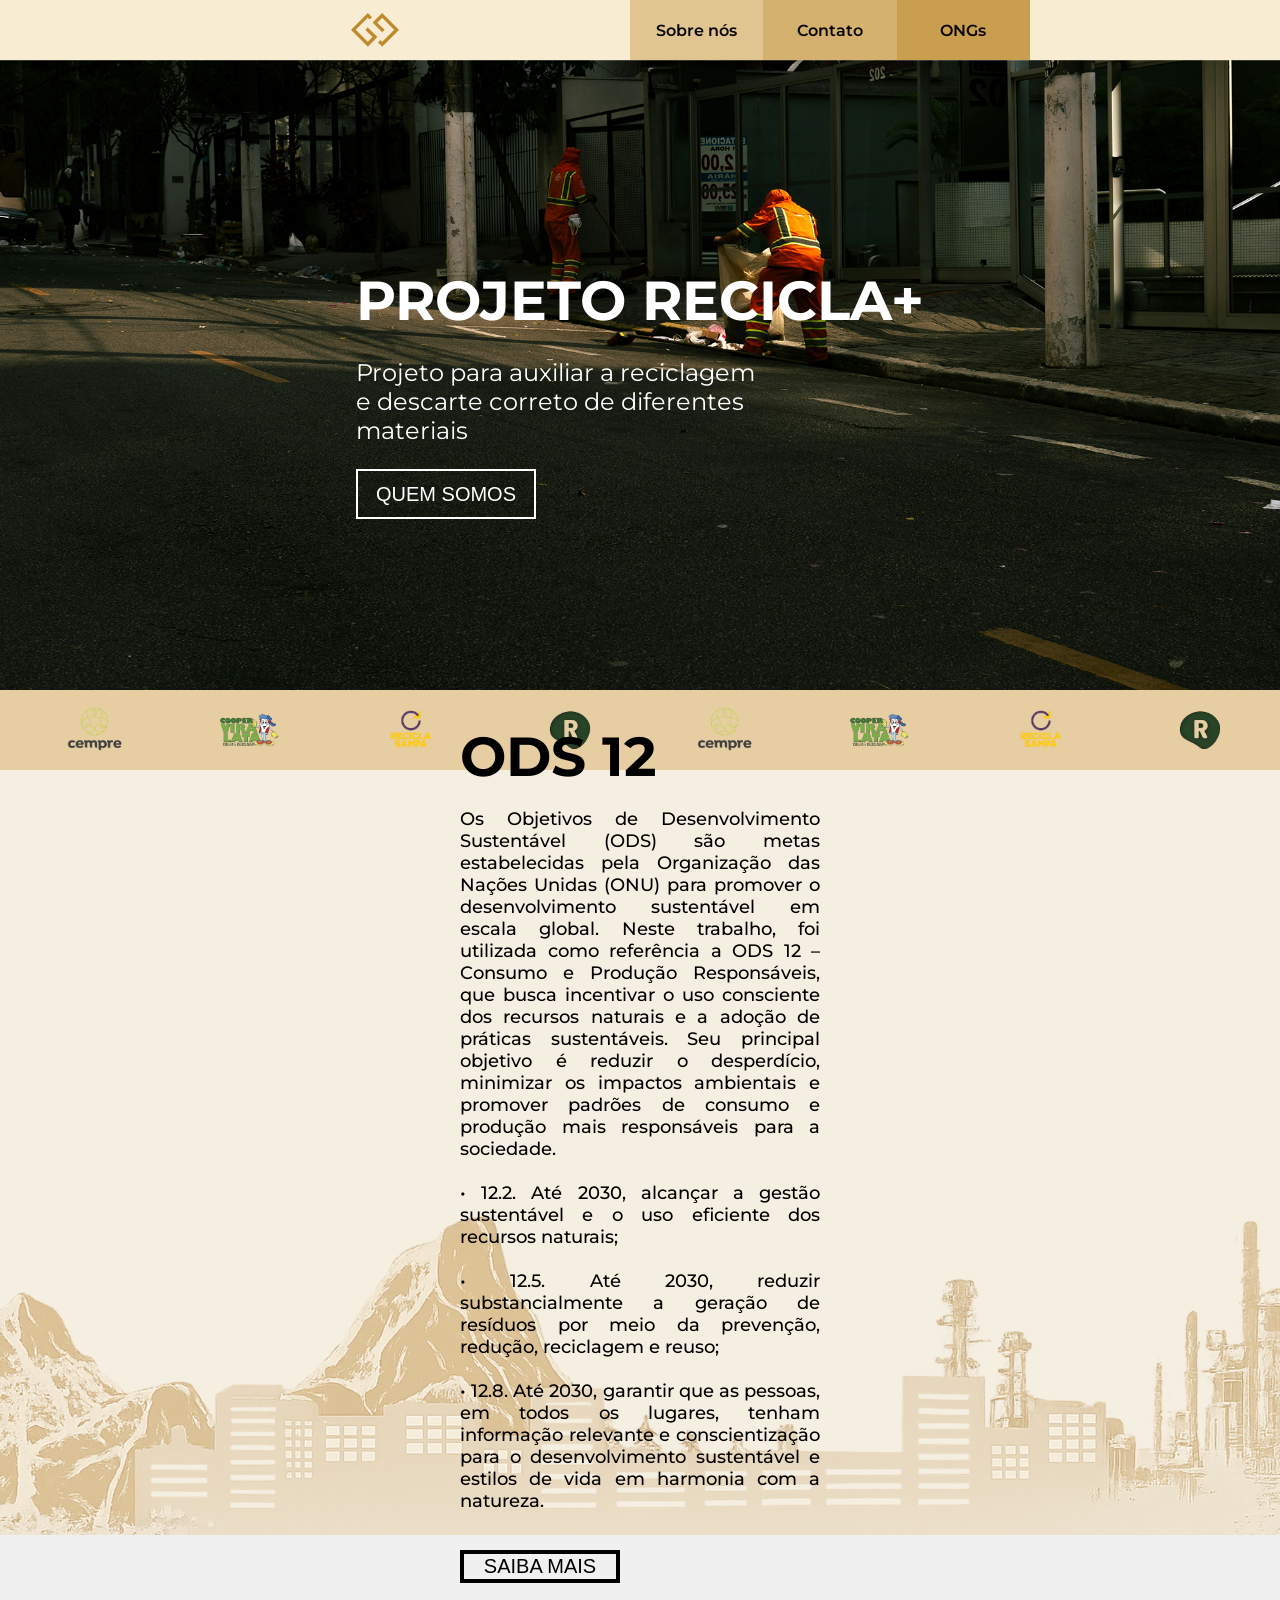
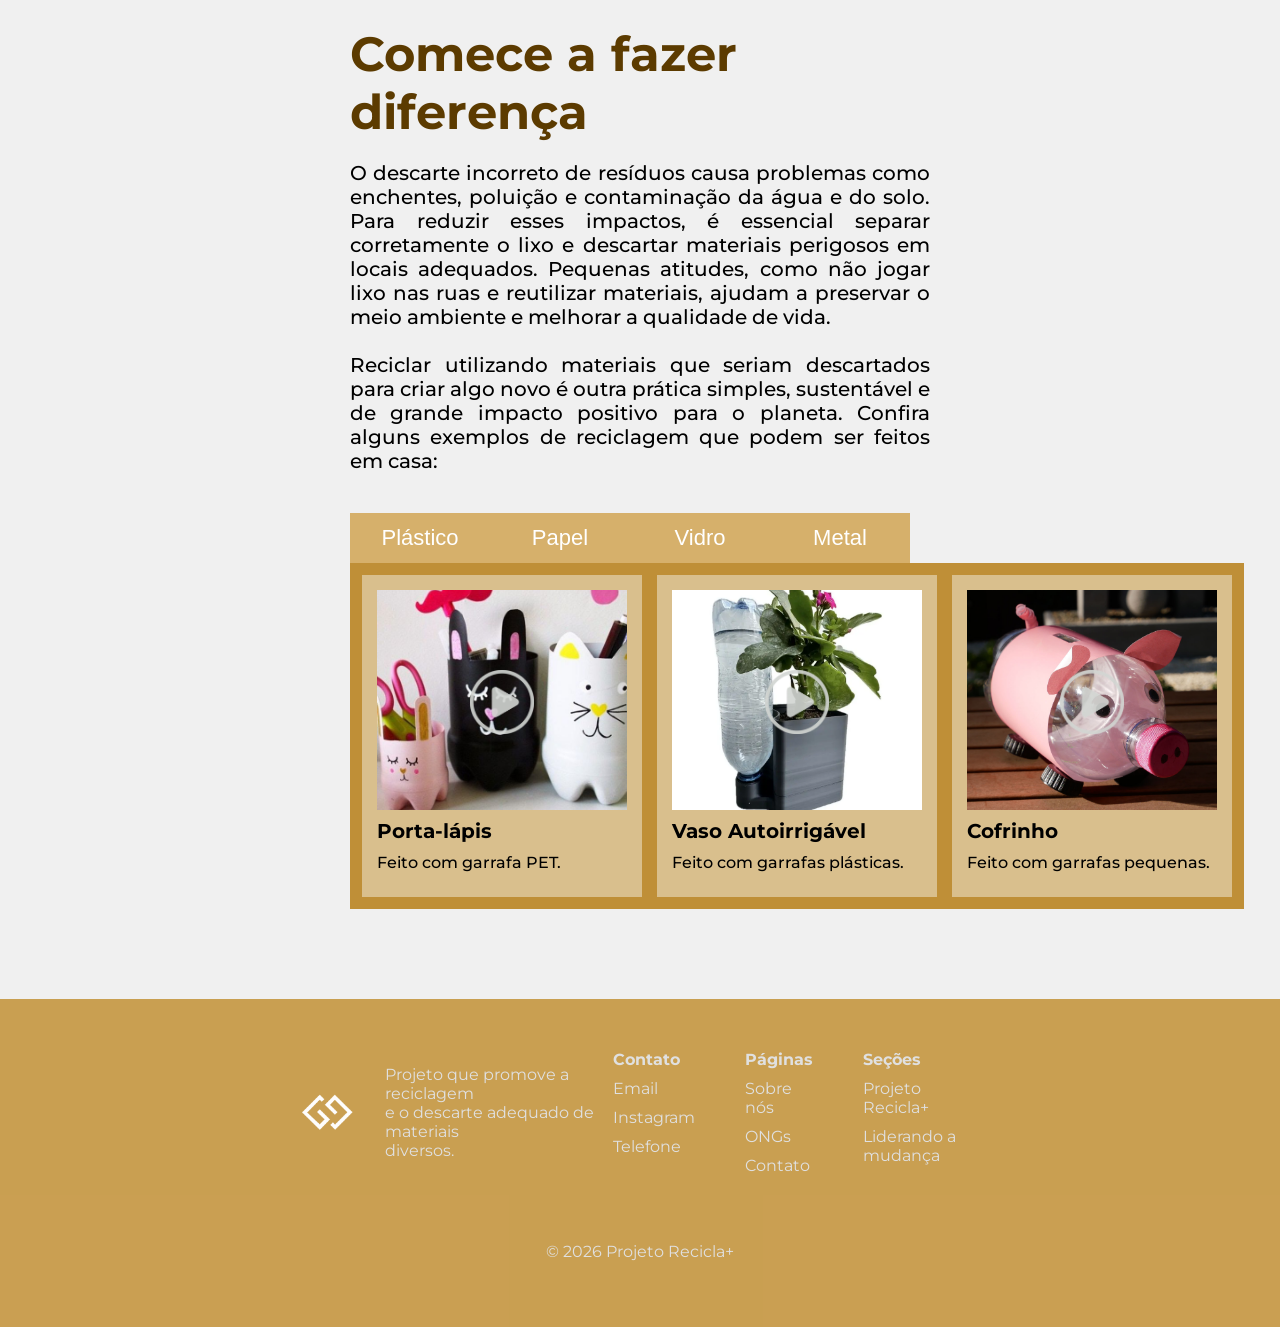
<file: index.html>
<!DOCTYPE html>
<html lang="en">
<head>
    <meta charset="UTF-8">
    <meta name="viewport" content="width=device-width, initial-scale=1.0">
    <link rel="stylesheet" href="./css/index.css">
    <script src="./scripts/index.js" defer></script>
    <title>Recicla+</title>
</head>
<body>
    <header class="navbar">
        <div class="navbar-logo">
            <img src="assets/icon/GG - logo.png" alt="Logo do Recicla+">
        </div>
        <div class="navbar-links">
            <a href="./pages/about.html" class="first">Sobre nós</a>
            <a href="./pages/contact.html" class="second">Contato</a>
            <a href="./pages/ongs.html" class="third">ONGs</a>
        </div>
    </header>

    <div class="fundo_inicial" id="projeto-recicla+">
        <div class="texto_inicial">
            <h1>PROJETO RECICLA+</h1>
            <p>
                Projeto para auxiliar a reciclagem<br>e descarte correto de diferentes<br> materiais</p>
            <button class="btn_inicial"><a href="sobrenos.html">QUEM SOMOS</a></button>
        </div>
    </div>

    <section class="logo_carrosel">
        <a href="https://cempre.org.br/" target="_blank"><img src="assets/img/carrosel_logo_Cempre.png" alt="logo da empresa Cempre"></a>
        <a href="https://www.viralata.org.br/" target="_blank"><img src="assets/img/carrosel_logo_CooperViraLata.png" alt="logo da empresa Cooperativa Vira Lata"></a>
        <a href="https://www.reciclasampa.com.br/" target="_blank"><img src="assets/img/carrosel_logo_ReciclaSampa.png" alt="logo da empresa Recicla Sampa"></a>
        <a href="https://recicleiros.org.br/" target="_blank"><img src="assets/img/carrosel_logo_Recicleiros.png" alt="logo da empresa Recicleiros"></a>
        <a href="https://cempre.org.br/" target="_blank"><img src="assets/img/carrosel_logo_Cempre.png" alt="logo da empresa Cempre"></a>
        <a href="https://www.viralata.org.br/" target="_blank"><img src="assets/img/carrosel_logo_CooperViraLata.png" alt="logo da empresa Cooperativa Vira Lata"></a>
        <a href="https://www.reciclasampa.com.br/" target="_blank"><img src="assets/img/carrosel_logo_ReciclaSampa.png" alt="logo da empresa Recicla Sampa"></a>
        <a href="https://recicleiros.org.br/" target="_blank"><img src="assets/img/carrosel_logo_Recicleiros.png" alt="logo da empresa Recicleiros"></a>
    </section>

    <section class="sobreODS">

        <div class="texto_sobreODS">
            <h2>ODS 12</h2>
            <p>
                Os Objetivos de Desenvolvimento Sustentável (ODS) são metas estabelecidas pela Organização das Nações Unidas (ONU) para promover o desenvolvimento sustentável em escala global. Neste trabalho, foi utilizada como referência a ODS 12 – Consumo e Produção Responsáveis, que busca incentivar o uso consciente dos recursos naturais e a adoção de práticas sustentáveis. Seu principal objetivo é reduzir o desperdício, minimizar os impactos ambientais e promover padrões de consumo e produção mais responsáveis para a sociedade.
            <br><br>
            • 12.2. Até 2030, alcançar a gestão sustentável e o uso eficiente dos recursos naturais;
            <br><br>
            • 12.5. Até 2030, reduzir substancialmente a geração de resíduos por meio da prevenção, redução, reciclagem e reuso;
            <br><br>
            • 12.8. Até 2030, garantir que as pessoas, em todos os lugares, tenham informação relevante e conscientização para o desenvolvimento sustentável e estilos de vida em harmonia com a natureza.</p>
            
            <button class="btn_sobreODS"><a href="pages/about.html">SAIBA MAIS</a></button>
        </div>
    </section>

    <section class="ideias-reciclagem">

        <h2>Comece a fazer diferença</h2>

        <p>
            O descarte incorreto de resíduos causa problemas como enchentes, poluição e contaminação da água e do solo. Para reduzir esses impactos, é essencial separar corretamente o lixo e descartar materiais perigosos em locais adequados. Pequenas atitudes, como não jogar lixo nas ruas e reutilizar materiais, ajudam a preservar o meio ambiente e melhorar a qualidade de vida.
            <br><br>
            Reciclar utilizando materiais que seriam descartados para criar algo novo é outra prática simples, sustentável e de grande impacto positivo para o planeta. Confira alguns exemplos de reciclagem que podem ser feitos em casa:
        </p>

        <div class="reciclar">
            <div class="categorias">
                <button id="plastico" onclick="mostrarCategoria('plastico')">Plástico</button>
                <button id="papel" onclick="mostrarCategoria('papel')">Papel</button>
                <button id="vidro" onclick="mostrarCategoria('vidro')">Vidro</button>
                <button id="metal" onclick="mostrarCategoria('metal')">Metal</button>
            </div>

            <div class="cards-reciclagem">
                <div class="card">
                    <div class="card-imagem">
                        <img id="img1" src="">
                        <a id="link1" href="#" target="_blank" class="btn-play">
                            <img src="assets/img/play_icon.webp" alt="Play">
                        </a>
                    </div>
                    <h3 id="titulo1"></h3>
                    <p id="texto1"></p>
                </div>

                <div class="card">
                    <div class="card-imagem">
                        <img id="img2" src="">
                        <a id="link2" href="#" target="_blank" class="btn-play">
                            <img src="assets/img/play_icon.webp" alt="Play">
                        </a>
                    </div>
                    <h3 id="titulo2"></h3>
                    <p id="texto2"></p>
                </div>

                <div class="card">
                    <div class="card-imagem">
                        <img id="img3" src="">
                        <a id="link3" href="#" target="_blank" class="btn-play">
                            <img src="assets/img/play_icon.webp" alt="Play">
                        </a>
                    </div>
                    <h3 id="titulo3"></h3>
                    <p id="texto3"></p>
                </div>
            </div>
        </div>

    </section>

    <footer>
        <div class="footer-content">
            <div class="resume">
            <img src="assets/img/logo_branca.png" alt="Logo do Recicla+">
            <p>
                Projeto que promove a reciclagem </br>
                e o descarte adequado de materiais </br>
                diversos.
            </p>
        </div>

            <div class="links">
                <div class="link">
                    <h4>Contato</h4>
                    <a href="mailto:contato@marcosvinicusmeloj@gmail.com">Email</a>
                    <a href="https://instagram.com" target="_blank">Instagram</a>
                    <a href="tel:+5511978240470">Telefone</a>
                </div>
                <div class="link">
                    <h4>Páginas</h4>
                    <a href="./pages/about.html">Sobre nós</a>
                    <a href="./pages/ongs.html">ONGs</a>
                    <a href="./pages/contact.html">Contato</a>
                </div>
                <div class="link">
                    <h4>Seções</h4>
                    <a href="#projeto-recicla+">Projeto Recicla+</a>
                    <a href="#collaborators">Liderando a mudança</a>
                </div>
            </div>
        </div>
        <div class="copyright">
            <p>&copy; 2026 Projeto Recicla+</p>
        </div>
    </footer>
</body>
</html>
</file>
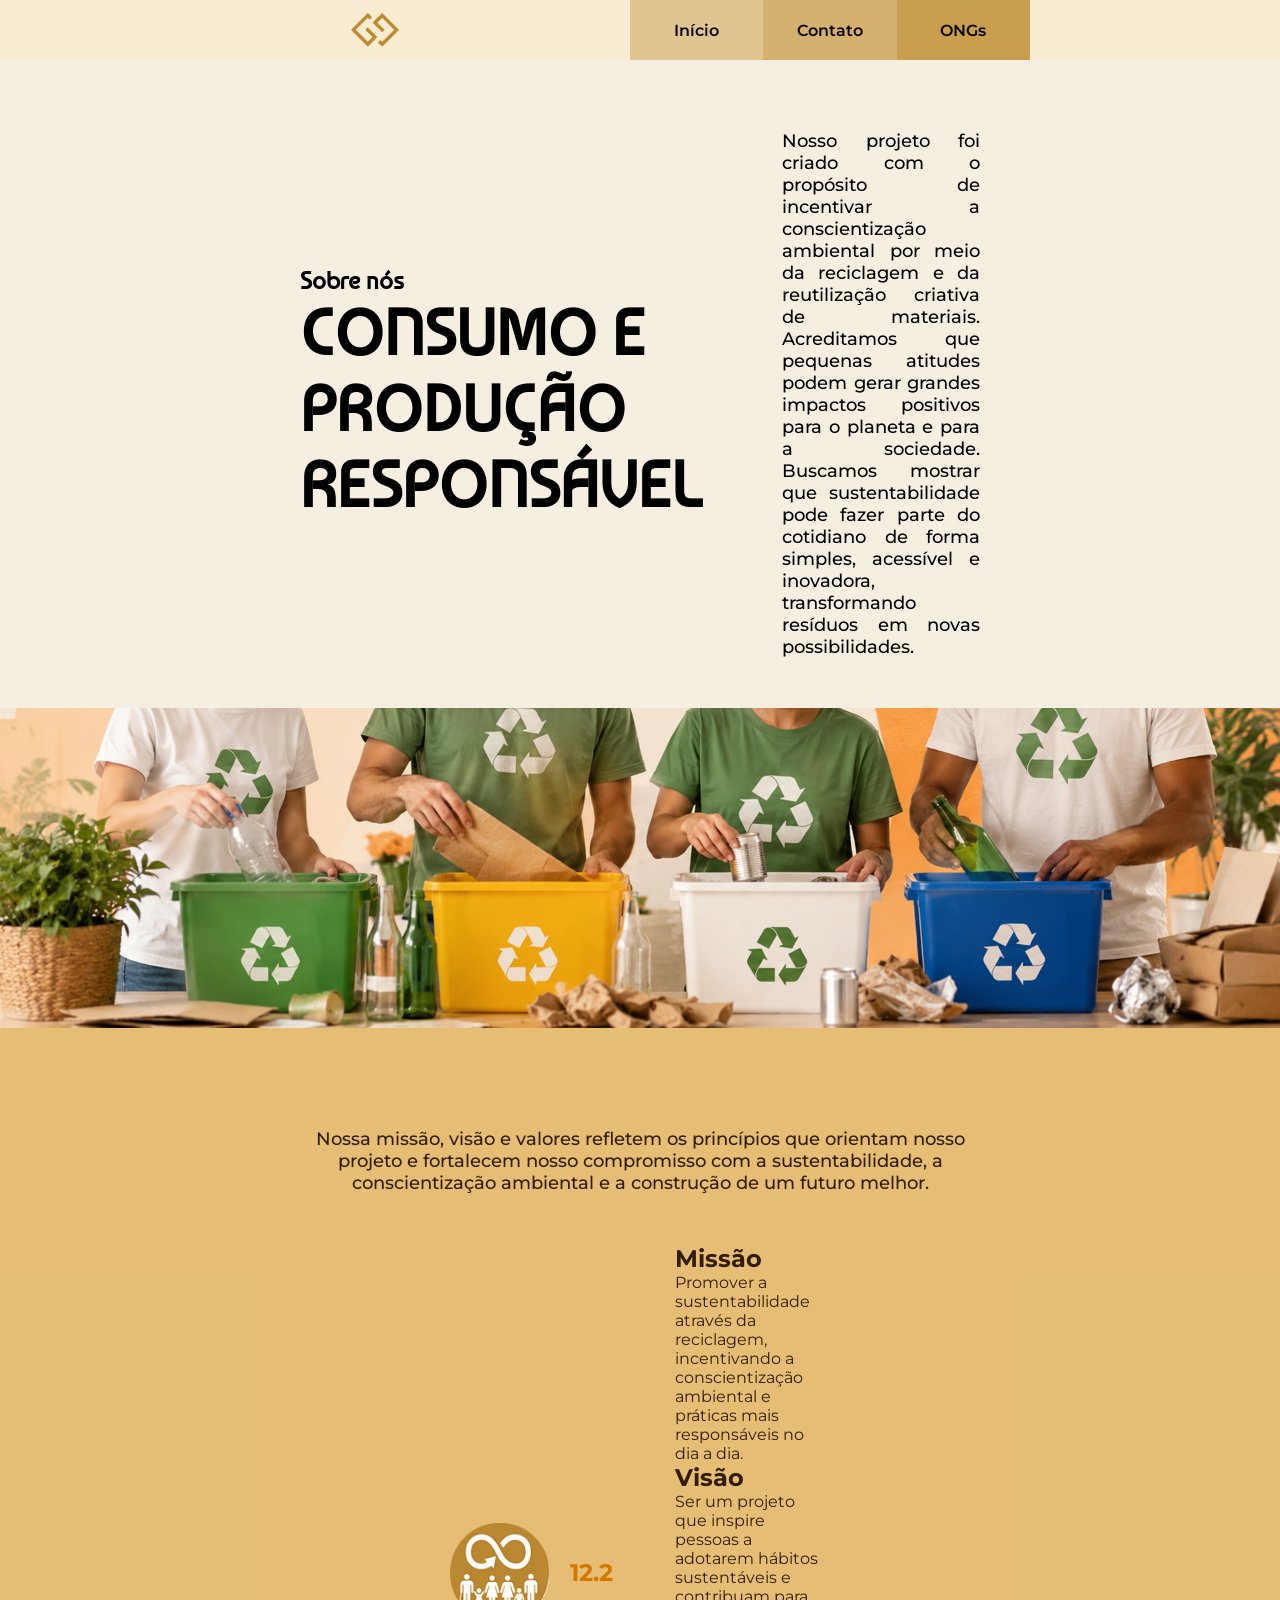
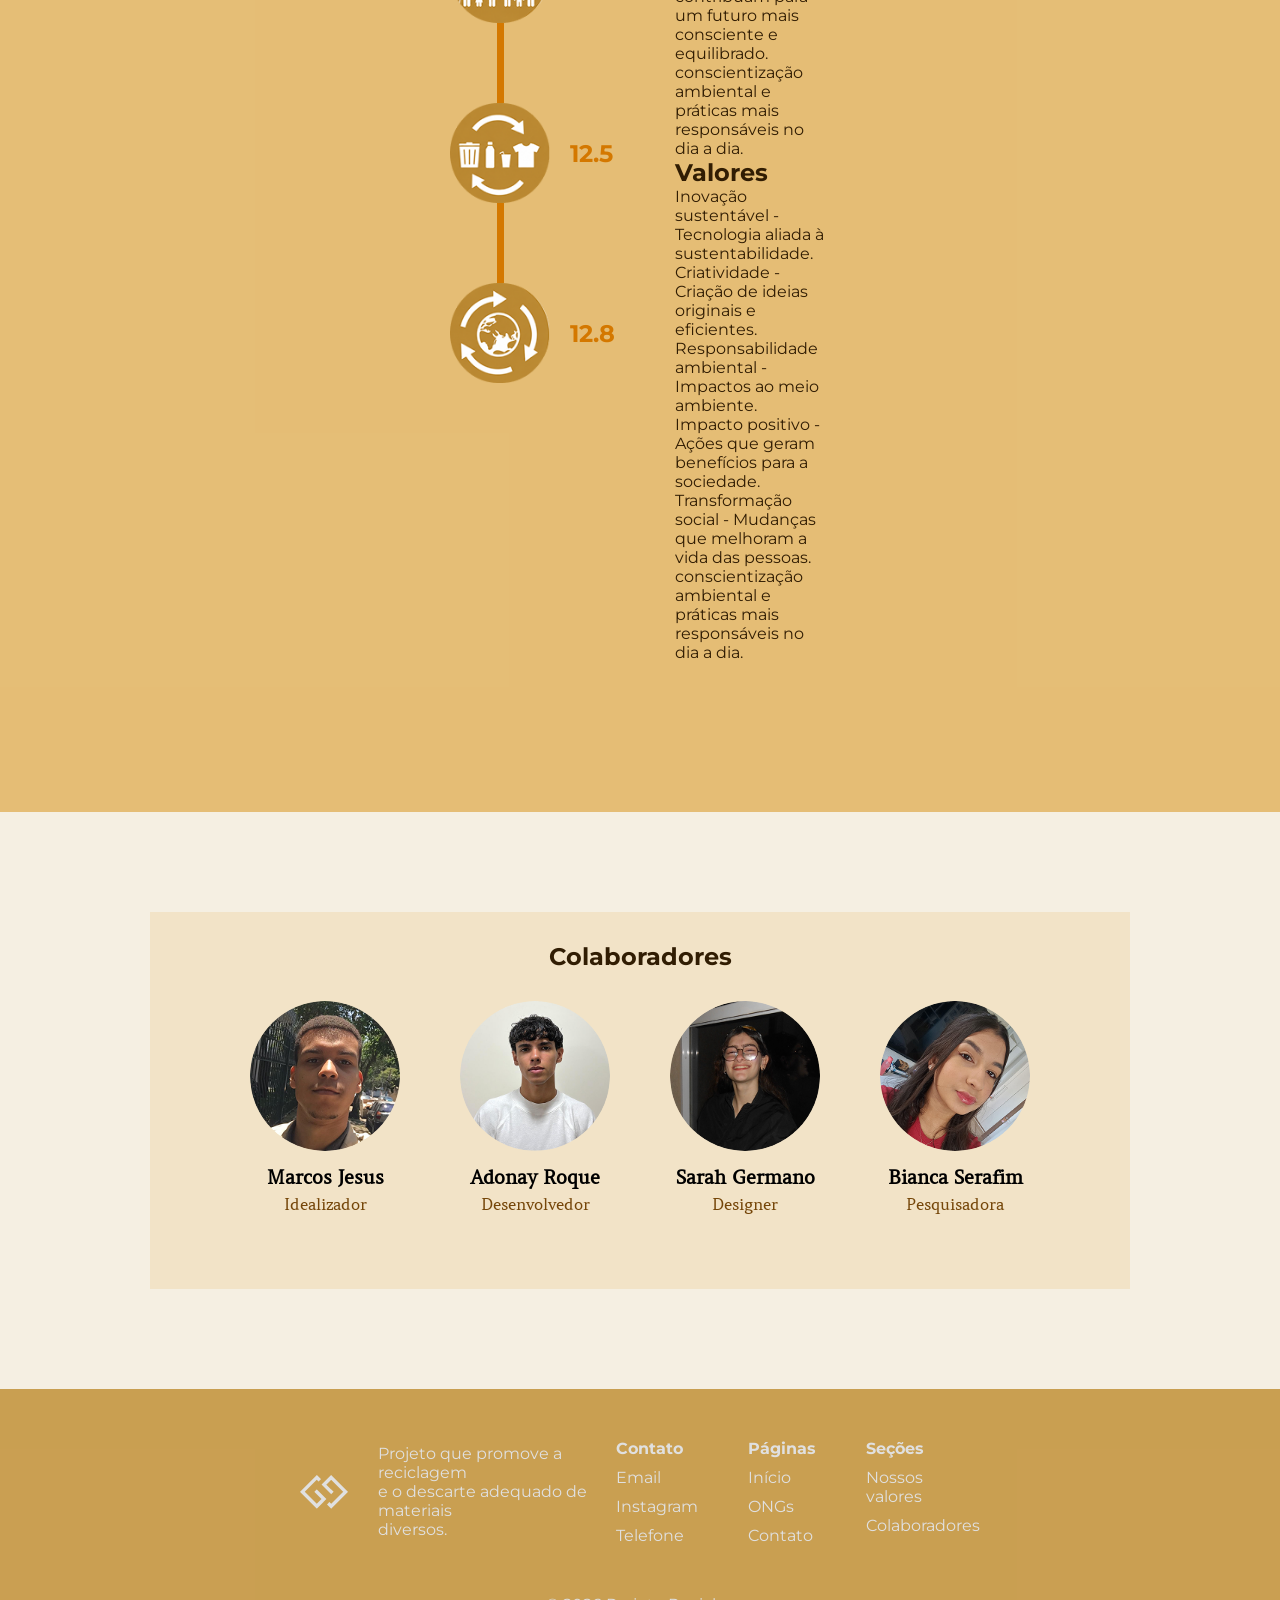
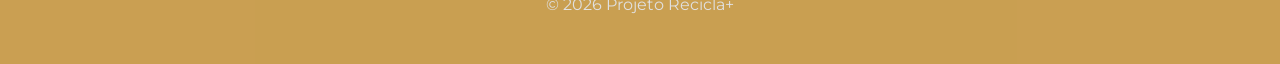
<file: pages/about.html>
<!DOCTYPE html>
<html lang="en">
<head>
    <meta charset="UTF-8">
    <meta name="viewport" content="width=device-width, initial-scale=1.0">
    <link rel="stylesheet" href="../css/about.css">
    <title>Sobre nós</title>
</head>
<body>
    <header class="navbar">
        <div class="navbar-logo">
            <img src="../assets/icon/GG - logo.png" alt="">
        </div>
        <div class="navbar-links">
            <a href="../index.html" class="first">Início</a>
            <a href="../pages/contact.html" class="second">Contato</a>
            <a href="../pages/ongs.html" class="third">ONGs</a>
        </div>
    </header>

    <section class="main">
        <div class="text-content">
            <div class="title">
                <h2>Sobre nós</h2>
                <h1>CONSUMO E PRODUÇÃO RESPONSÁVEL</h1>
            </div>
            <div class="description">
                Nosso projeto foi criado com o propósito de incentivar a conscientização 
                ambiental por meio da reciclagem e da reutilização criativa de materiais. 
                Acreditamos que pequenas atitudes podem gerar grandes impactos positivos 
                para o planeta e para a sociedade. Buscamos mostrar que sustentabilidade 
                pode fazer parte do cotidiano de forma simples, acessível e inovadora, 
                transformando resíduos em novas possibilidades.
            </div>
        </div>
        <div class="imgage-content">
            <img src="../assets/img/about-main.png" alt="">
        </div>
    </section>

    <section class="our-values" id="values">
        <p class="intro">
            Nossa missão, visão e valores refletem os princípios que orientam nosso 
            projeto e fortalecem nosso compromisso com a sustentabilidade, a conscientização 
            ambiental e a construção de um futuro melhor.
        </p>
        <div class="goals-main">
            <div class="goals">
                <div class="goal-icon"> 
                    <img src="../assets/img/meta12.2.png" alt="">
                    
                    <div class="line"></div>
                    
                    <img src="../assets/img/meta12.5.png" alt="">
                    
                    <div class="line"></div>
                    
                    <img src="../assets/img/meta12.8.png" alt="">
                </div>
                <div class="goal-number">
                    <h2>12.2</h2>
                    <h2>12.5</h2>
                    <h2>12.8</h2>
                </div>
            </div>
            <div class="company-values">
                <div class="value">
                    <h2>Missão</h2>
                    <p>
                        Promover a sustentabilidade através da reciclagem, incentivando a 
                        conscientização ambiental e práticas mais responsáveis no dia a dia.
                    </p>
                </div>

                <div class="value">
                    <h2>Visão</h2>
                    <p>
                        Ser um projeto que inspire pessoas a adotarem hábitos sustentáveis 
                        e contribuam para um futuro mais consciente e equilibrado.                        conscientização ambiental e práticas mais responsáveis no dia a dia.
                    </p>
                </div>

                <div class="value">
                    <h2>Valores</h2>
                    <p>
                        Inovação sustentável - Tecnologia aliada à sustentabilidade.
                        <br>
                        Criatividade - Criação de ideias originais e eficientes.
                        <br>
                        Responsabilidade ambiental - Impactos ao meio ambiente.
                        <br>
                        Impacto positivo - Ações que geram benefícios para a sociedade.
                        <br>
                        Transformação social - Mudanças que melhoram a vida das pessoas.                        
                        <br>
                        conscientização ambiental e práticas mais responsáveis no dia a dia.
                    </p>
                </div>
            </div>
        </div>
    </section>

    <section class="collaborators" id="collaborators">
        <div class="collaborators-content">
            <div class="collaborators-title">
                <h1>Colaboradores</h1>
            </div>
            <div class="collaborators-list">
                <div class="collaborator">
                    <img src="../assets/img/membro1.png" alt="">
                    <h3>Marcos Jesus</h3>
                    <p>Idealizador</p>
                </div>
                <div class="collaborator">
                    <img src="../assets/img/membro2.png" alt="">
                    <h3>Adonay Roque</h3>
                    <p>Desenvolvedor</p>
                </div>
                <div class="collaborator">
                    <img src="../assets/img/membro3.png" alt="">
                    <h3>Sarah Germano</h3>
                    <p>Designer</p>
                </div>
                <div class="collaborator">
                    <img src="../assets/img/membro4.png" alt="">
                    <h3>Bianca Serafim</h3>
                    <p>Pesquisadora</p>
                </div>
            </div>
        </div>
    </section>

    <footer>
        <div class="footer-content">
            <div class="resume">
                <img src="../assets/icon/GG - logo (white).png" alt="">
                <p>
                    Projeto que promove a reciclagem </br>
                    e o descarte adequado de materiais </br>
                    diversos.
                </p>
            </div>

            <div class="links">
                <div class="link">
                    <h4>Contato</h4>
                    <a href="mailto:marcosvinicusmeloj@gmail.com">Email</a>
                    <a href="https://instagram.com" target="_blank">Instagram</a>
                    <a href="tel:+5511978240470">Telefone</a>
                </div>
                <div class="link">
                    <h4>Páginas</h4>
                    <a href="../index.html">Início</a>
                    <a href="ongs.html">ONGs</a>
                    <a href="contact.html">Contato</a>
                </div>
                <div class="link">
                    <h4>Seções</h4>
                    <a href="#values">Nossos valores</a>
                    <a href="#collaborators">Colaboradores</a>
                </div>
            </div>
        </div>
        <div class="copyright">
            <p>&copy; 2026 Projeto Recicla+</p>
        </div>
    </footer>
</body>
</html>
</file>
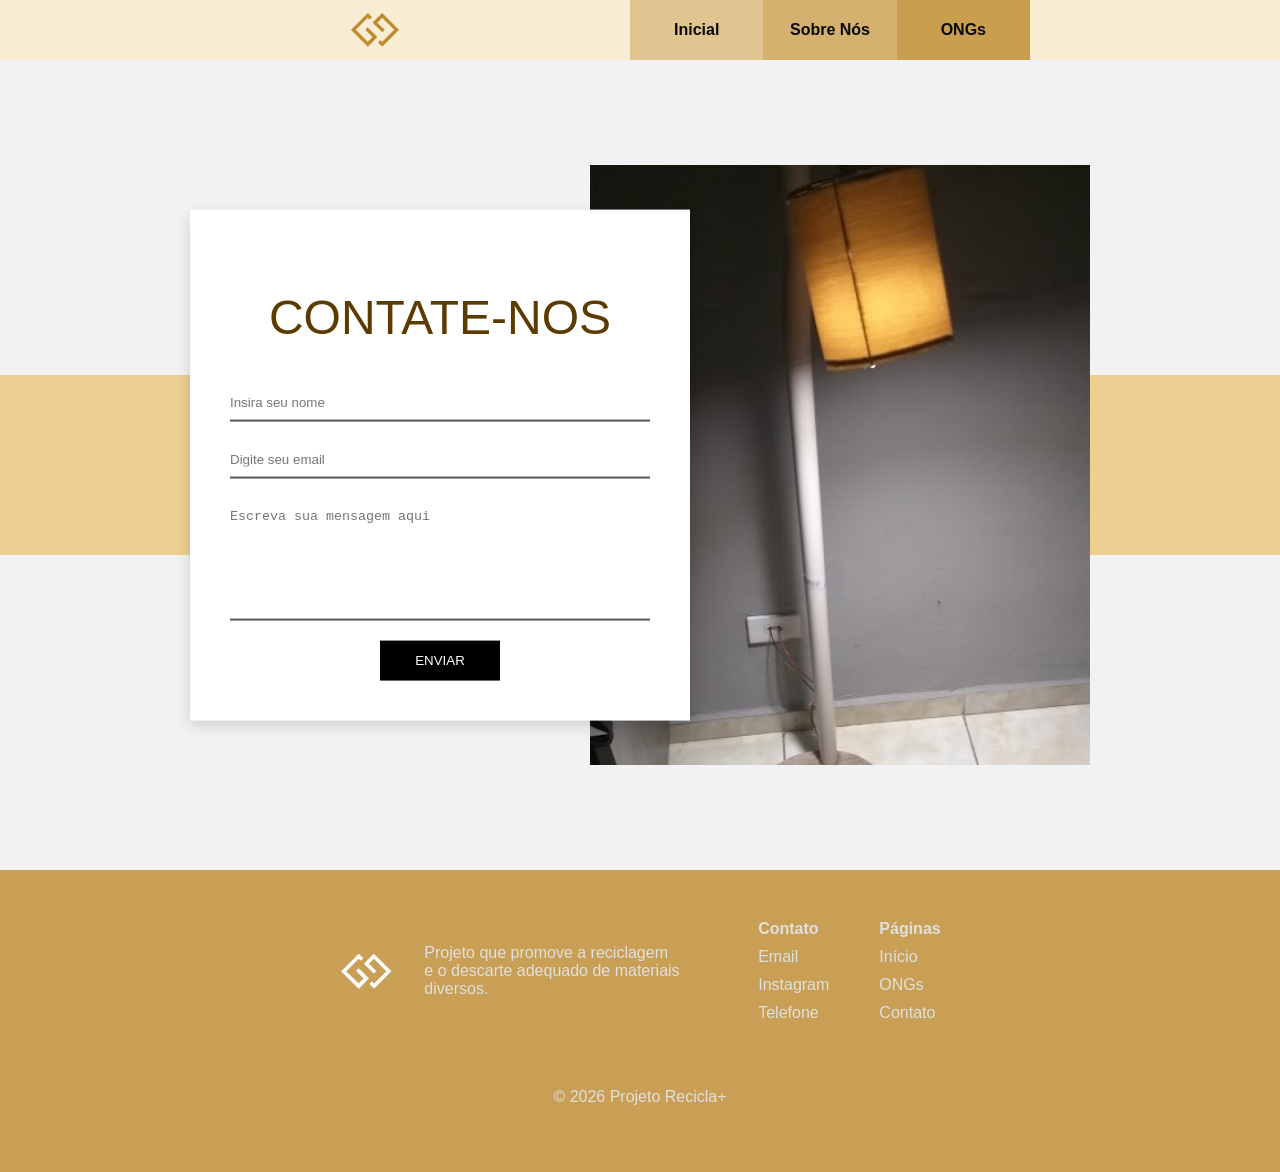
<file: pages/contact.html>
<!DOCTYPE html>
<html lang="Pt-br">
    <head>
        <meta charset="UTF-8">
        <meta name="viewport" content="width=device-width, initial-scale=1.0">
        <title>Contato</title>
        <link rel="stylesheet" href="../css/contact.css">
        <script src="../scripts/contact.js" defer></script>
    </head>

    <body>
        <header class="navbar">
            <div class="navbar-logo">
                <img src="../assets/icon/GG - logo.png" alt="Logo">
            </div>

            <div class="navbar-links">
                <a href="../index.html" class="first">Inicial</a>
                <a href="../pages/about.html" class="second">Sobre Nós</a>
                <a href="../pages/ongs.html" class="third">ONGs</a>
            </div>
        </header>

        <section class="contato">

            <div class="faixa-laranja"></div>

            <div class="container">

                <div class="formulario">
                    <h1>CONTATE-NOS</h1>

                    <form id="formContato">

                        <input type="text" id="nome" placeholder="Insira seu nome" required>

                        <input type="email" placeholder="Digite seu email" required>

                        <textarea type="text" placeholder="Escreva sua mensagem aqui" required></textarea>

                        <button type="submit">ENVIAR</button>
                    </form>
                </div>

                <div class="imagem">
                    <img
                        src="../assets/img/abajur.jpeg"
                        alt="Imagem de escritório">
                </div>
            </div>

            <div class="overlay" id="overlay">

                <div class="popup">

                    <h2>Mensagem enviada!</h2>

                    <p> Obrigado, <span id="nomeUsuario"></span>! Entraremos em contato em breve se necessário. </p>

                    <button id="btnOk">OK</button>
                </div>
            </div>
        </section>


        <footer>
            <div class="footer-content">
                <div class="resume">
                    <img src="../assets/img/logo_branca.png" alt="Logo do Recicla+">
                    <p>
                        Projeto que promove a reciclagem </br>
                        e o descarte adequado de materiais </br>
                        diversos.
                    </p>
                </div>

                <div class="links">
                    <div class="link">
                        <h4>Contato</h4>
                        <a href="mailto:marcosvinicusmeloj@gmail.com">Email</a>
                        <a href="https://instagram.com" target="_blank">Instagram</a>
                        <a href="tel:+5511978240470">Telefone</a>
                    </div>

                    <div class="link">
                        <h4>Páginas</h4>
                        <a href="../index.html">Início</a>
                        <a href="ongs.html">ONGs</a>
                        <a href="contact.html">Contato</a>
                    </div>
                </div>
            </div>
            
            <div class="copyright">
                <p>&copy; 2026 Projeto Recicla+</p>
            </div>
        </footer>    
    </body>
</html>
</file>
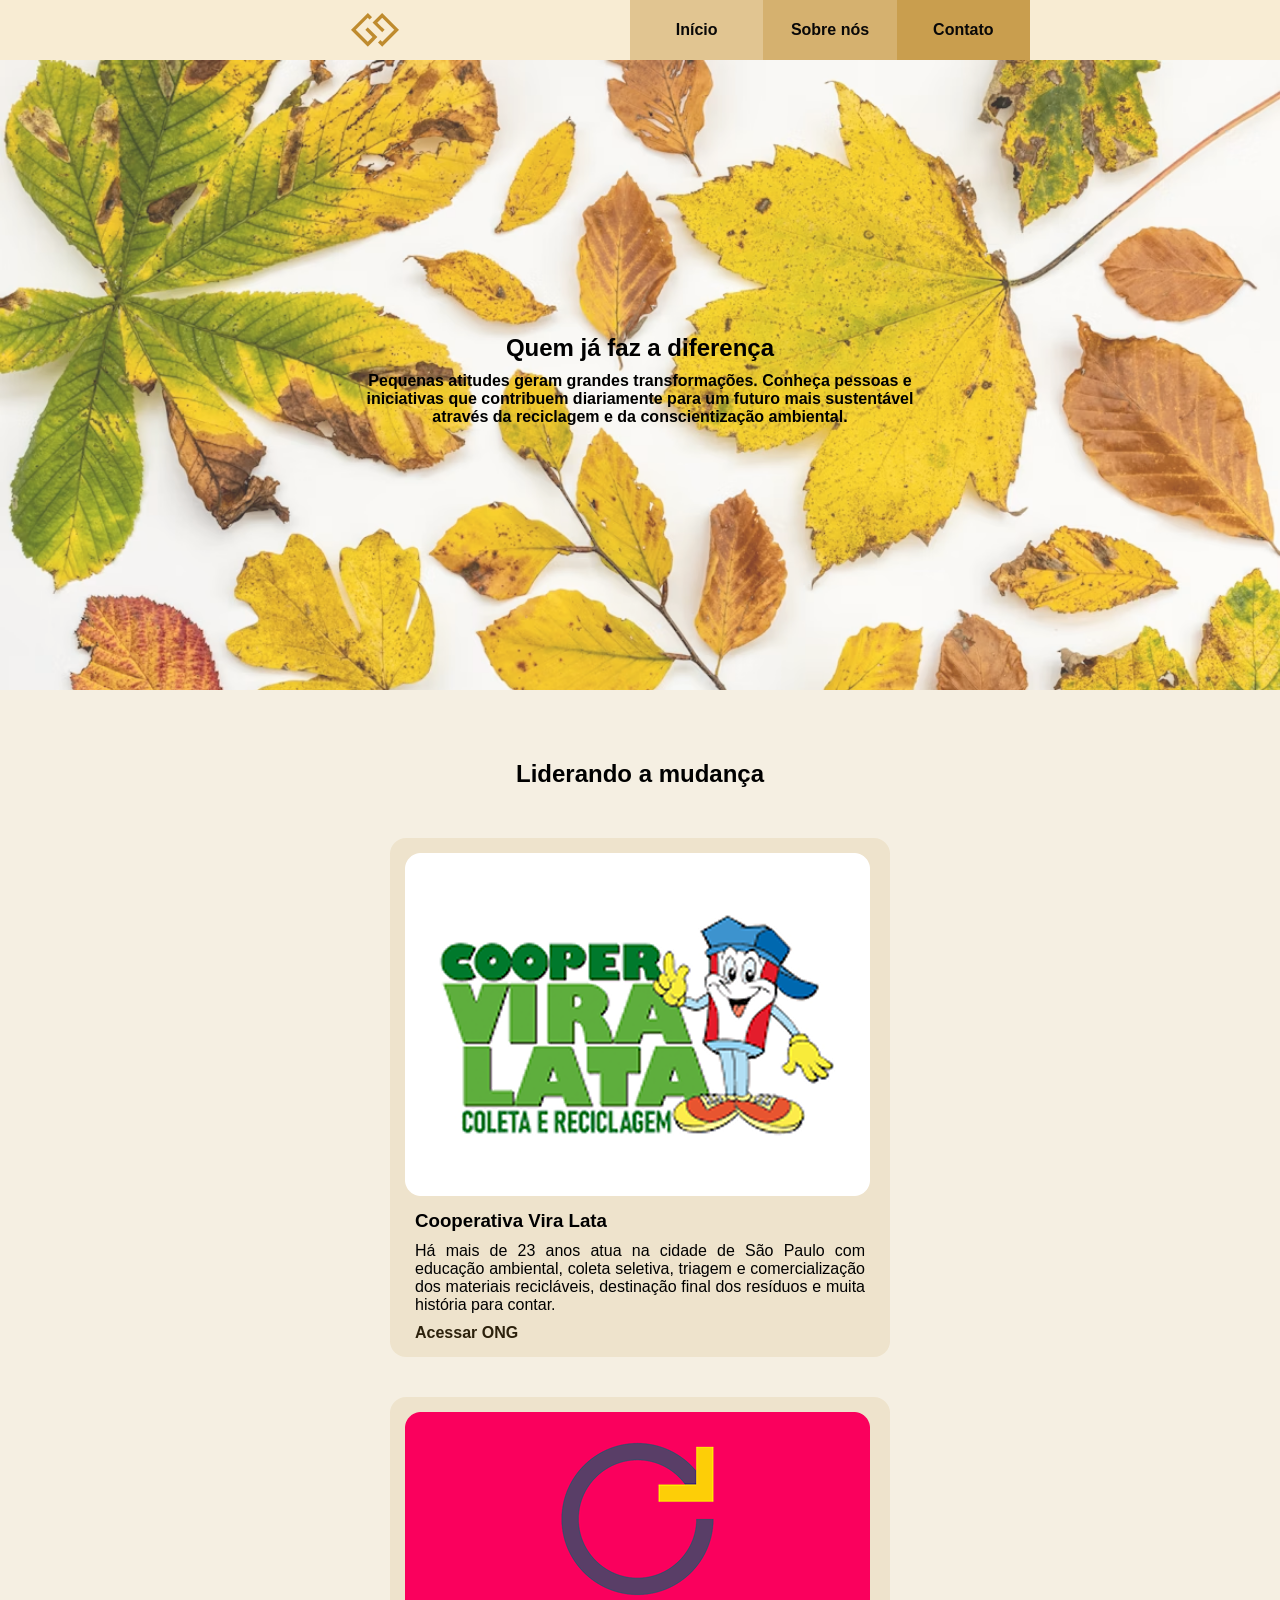
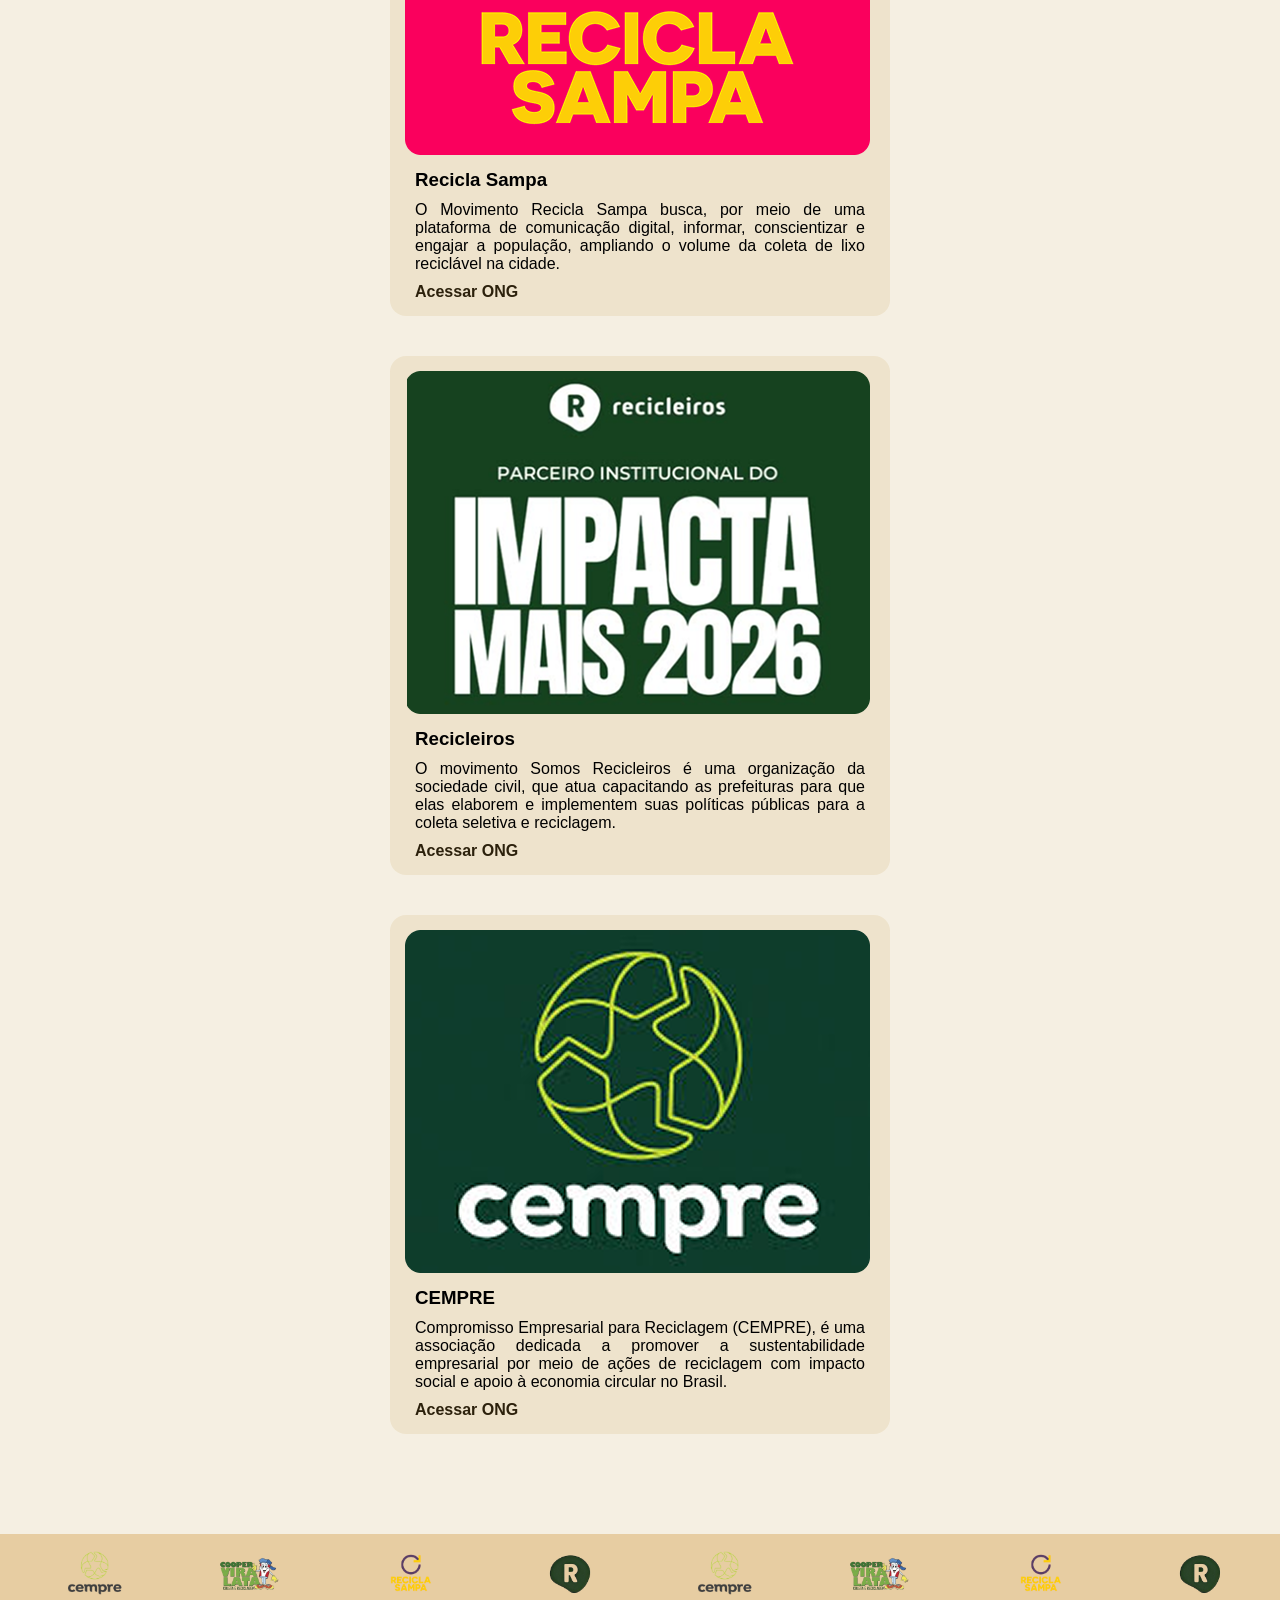
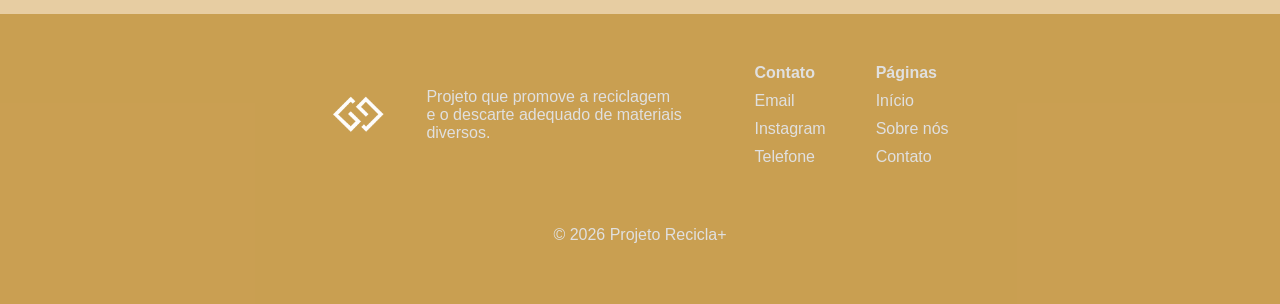
<file: pages/ongs.html>
<!DOCTYPE html>
<html lang="en">
<head>
    <meta charset="UTF-8">
    <meta name="viewport" content="width=device-width, initial-scale=1.0">
    <title>ONGs</title>
    <link rel="stylesheet" href="../css/ongs.css">
</head>
<body>
    <header class="navbar">
        <div class="navbar-logo">
            <img src="../assets/icon/GG - logo.png" alt="">
        </div>
        <div class="navbar-links">
            <a href="../index.html" class="first">Início</a>
            <a href="../pages/about.html" class="second">Sobre nós</a>
            <a href="../pages/contact.html" class="third">Contato</a>
        </div>
    </header>

    <section class="main" id="main">

        <div class="text-content">
            <h1>Quem já faz a diferença</h1>
            <p>
                Pequenas atitudes geram grandes transformações. Conheça pessoas e </br>
                iniciativas que contribuem diariamente para um futuro mais sustentável </br>
                através da reciclagem e da conscientização ambiental.
            </p>
        </div>
        
    </section>

    <section class="ongs-destaque">
        <h1>Liderando a mudança</h1>

        <div class="cards">
            <div class="card">
                <img src="../assets/img/card1.png" alt="">
                <h3>Cooperativa Vira Lata</h3>
                <p>
                    Há mais de 23 anos atua na cidade de São Paulo com educação ambiental, coleta seletiva, triagem e comercialização dos materiais recicláveis, destinação final dos resíduos e muita história para contar.
                </p>
                <a href="https://www.viralata.org.br/">Acessar ONG</a>

            </div>
            <div class="card">
                <img src="../assets/img/card2.png" alt="">
                <h3>Recicla Sampa</h3>
                <p>
                    O Movimento Recicla Sampa busca, por meio de uma plataforma de comunicação digital, informar, conscientizar e engajar a população, ampliando o volume da coleta de lixo reciclável na cidade.
                </p>
                <a href="https://www.reciclasampa.com.br/">Acessar ONG</a>
            </div>
            <div class="card">
                <img src="../assets/img/card3.png" alt="">
                <h3>Recicleiros</h3>
                <p>
                    O movimento Somos Recicleiros é uma organização da sociedade civil, que atua capacitando as prefeituras para que elas elaborem e implementem suas políticas públicas para a coleta seletiva e reciclagem.
                </p>

                <a href="https://recicleiros.org.br/">Acessar ONG</a>
            </div>
            <div class="card">
                <img src="../assets/img/card4.png" alt="">
                <h3>CEMPRE</h3>
                <p>
                    Compromisso Empresarial para Reciclagem (CEMPRE), é uma associação dedicada a promover a sustentabilidade empresarial por meio de ações de reciclagem com impacto social e apoio à economia circular no Brasil.
                </p>

                <a href="https://cempre.org.br/">Acessar ONG</a>
            </div>

        </div>
    </section>

    <section class="logo_carrosel">
        <a href="https://cempre.org.br/" target="_blank"><img src="../assets/img/carrosel_logo_Cempre.png" alt="logo da empresa Cempre"></a>
        <a href="https://www.viralata.org.br/" target="_blank"><img src="../assets/img/carrosel_logo_CooperViraLata.png" alt="logo da empresa Cooperativa Vira Lata"></a>
        <a href="https://www.reciclasampa.com.br/" target="_blank"><img src="../assets/img/carrosel_logo_ReciclaSampa.png" alt="logo da empresa Recicla Sampa"></a>
        <a href="https://recicleiros.org.br/" target="_blank"><img src="../assets/img/carrosel_logo_Recicleiros.png" alt="logo da empresa Recicleiros"></a>
        <a href="https://cempre.org.br/" target="_blank"><img src="../assets/img/carrosel_logo_Cempre.png" alt="logo da empresa Cempre"></a>
        <a href="https://www.viralata.org.br/" target="_blank"><img src="../assets/img/carrosel_logo_CooperViraLata.png" alt="logo da empresa Cooperativa Vira Lata"></a>
        <a href="https://www.reciclasampa.com.br/" target="_blank"><img src="../assets/img/carrosel_logo_ReciclaSampa.png" alt="logo da empresa Recicla Sampa"></a>
        <a href="https://recicleiros.org.br/" target="_blank"><img src="../assets/img/carrosel_logo_Recicleiros.png" alt="logo da empresa Recicleiros"></a>
    </section>



    <footer>
        <div class="footer-content">
            <div class="resume">
                <img src="../assets/img/logo_branca.png" alt="Logo do Recicla+">
                <p>
                    Projeto que promove a reciclagem </br>
                    e o descarte adequado de materiais </br>
                    diversos.
                </p>
            </div>

            <div class="links">
                <div class="link">
                    <h4>Contato</h4>
                    <a href="mailto:marcosvinicusmeloj@gmail.com">Email</a>
                    <a href="https://instagram.com" target="_blank">Instagram</a>
                    <a href="tel:+5511978240470">Telefone</a>
                </div>
                <div class="link">
                    <h4>Páginas</h4>
                    <a href="../index.html">Início</a>
                    <a href="about.html">Sobre nós</a>
                    <a href="contact.html">Contato</a>
                </div>
            </div>
        </div>
        <div class="copyright">
            <p>&copy; 2026 Projeto Recicla+</p>
        </div>
    </footer>
</body>
</html>
</file>
<file: css/index.css>
@import url('https://fonts.googleapis.com/css2?family=Montserrat:ital,wght@0,100..900;1,100..900&display=swap');
@import url('../components/footer/footer.css');
@import url('../components/navbar/navbar.css');

body {
    margin: 0;
    padding: 0;
    font-family: "Montserrat", sans-serif;
    background-color: #f5efe2;
}

.fundo_inicial{
    width: 100%;
    height: 70vh;
    position: relative;

    display: flex;
    align-items: center;
    justify-content: center;
}

.fundo_inicial::before {
    content: "";
    position: absolute;
    inset: 0;

    background-image: url('../assets/img/img_inicial.png');
    background-size: cover;
    background-position: top;

    z-index: -1;
}

.img_inicial{
    width: 100%;
    height: 100%;
    display: block;
}

.texto_inicial{
    color: white;
    width: auto;
}

.texto_inicial h1{
    font-size: 55px;
    margin-bottom: 0px;
}

.texto_inicial p{
    font-size: 24px;
    text-align: justify;
}

.btn_inicial{
    background: transparent;
    border: 2px solid white;
    width: 180px;
    height: 50px;
}

.btn_inicial a{
    color: white;
    text-decoration: none;
    font-size: 20px;
}

.logo_carrosel{
    background-color: #e7cda2;
    height: 60px;
    width: auto;
    padding: 10px;
    justify-content: space-around;
    display: flex;
}

.logo_carrosel img{
    height: 100%;
    width: auto;
}

.sobreODS{
    position: relative;
    height: 85vh;
    padding: 0 460px;
    display: flex;
    justify-content: center;
    text-align: justify;
}

.sobreODS::before {
    content: "";
    position: absolute;
    inset: 0;

    background-image: url('../assets/img/img_sobreODS.png');
    background-size: cover;
    background-position: bottom;

    z-index: -1;
}

.sobreODS img{
    height: auto;
    width: 100%;
}

.texto_sobreODS{
    display: flex;
    flex-direction: column;
    justify-content: center;
}

.texto_sobreODS h2{
    margin: 0;
    font-size: 55px;
}

.texto_sobreODS p{
    font-size: 18px;
    font-weight: 500;
}

.btn_sobreODS{
    margin-top: 20px;
    background: transparent;
    border: 4px solid;
    width: 160px;
    height: 50px;
}

.btn_sobreODS a{
    text-decoration: none;
    font-size: 20px;
    color: black;
}

.ideias-reciclagem{
    padding: 50px 350px;
    background-color: #f0f0f0;
}

.ideias-reciclagem h2{
    font-size: 48px;
    margin-bottom: 0;
    width: 68%;
    text-align: start;
    color: #5c3b00;
}

.ideias-reciclagem p{
    text-align: justify;
    font-size: 20px;
    font-weight: 500;
}

.reciclar{
    display: flex;
    flex-direction: column;
    justify-content: start;
    margin: 40px 0;
}

.categorias{
    width: fit-content;
    display: flex;
}

.categorias button{
    width: 140px;
    height: 50px;
    border: none;
    background-color: #d6b06b;
    color: white;
    font-size: 22px;
    cursor: pointer;
}

.ativo{
    background-color: #c3a772;
    color: white;
}

.cards-reciclagem{
    width: fit-content;

    display: flex;
    gap: 15px;

    background-color: #bf8f37;
    padding: 12px;
}

.card{
    width: 250px;
    background-color: #d9bf8d;
}

.card img{
    width: 100%;
    height: 220px;
    object-fit: cover;
}

.card{
    padding: 15px;
}

.card h3{
    margin: 5px 0 0 0;
    font-size: 20px;
}

.card p{
    width: 100%;
    margin: 10px 0 10px 0;
    font-size: 16px;
}

.card-imagem{
    position: relative;
}

.btn-play{
    position: absolute;

    top: 50%;
    left: 50%;

    transform: translate(-50%, -50%);

    background: transparent;
    border: none;

    display: flex;
    justify-content: center;
    align-items: center;
}

.btn-play img{
    width: 64px;
    height: 64px;

    opacity: 0.9;
    transition: 0.3s;
}

.btn-play img:hover{
    opacity: 1;
    transform: scale(1.1);
}
</file>
<file: css/about.css>
@import url('https://fonts.googleapis.com/css2?family=Montserrat:ital,wght@0,100..900;1,100..900&display=swap');
@import url('https://fonts.googleapis.com/css2?family=Baumans&family=Montserrat:ital,wght@0,100..900;1,100..900&display=swap');
@import url('../components/navbar/navbar.css');
@import url('../components/footer/footer.css');
@import url('https://fonts.googleapis.com/css2?family=Amethysta&display=swap');

body {
    margin: 0;
    padding: 0;
    font-family: "Montserrat", sans-serif;
    background-color: #f5efe2;
}

section.main {
    padding-top: 20px;
}

.text-content {
    display: flex;
    flex-direction: row;
    align-items: center;
    justify-content: center;
    padding: 50px 300px;
    gap: 80px;
}

.title {
    font-family: "Baumans", system-ui;
}

.title h1 {
    font-size: 64px;
    margin: 0;

}

.title h2 {
    font-size: 24px;
    margin: 0;
}

.description {
    text-align: justify;
    font-size: large;
    font-weight: 500;
}

.imgage-content {
    display: flex;
    justify-content: center;
}

.imgage-content img {
    display: block;
    width: 100%;
}

section.our-values {
    margin: 0;
    display: flex;
    flex-direction: column;
    align-items: center;
    justify-content: center;
    padding: 100px 0;
    background-color: rgb(219 157 46 / 60%);
}

p.intro {
    padding: 0 300px;
    margin: 0;
    text-align: center;
    font-size: large;
    font-weight: 500;
}

div.goals-main {
    display: flex;
    flex-direction: row;
    align-items: center;
    justify-content: center;
    padding: 50px 450px;
    gap: 60px;
}

div.goals {
    display: flex;
    flex-direction: row;;
    align-items: space-around;
    justify-content: center;
    padding-block: 20px;
    gap: 20px;
}

.goal-icon {
    display: flex;
    flex-direction: column;
    align-items: center;
    justify-content: center;
}

.goal-icon img {
    width: 100px;
    height: 100px;
}

div.line {
    display: flex;
    width: 7px;
    height: 80px;
    background-color: #d47800;
}

div.goal-number {
    display: flex;
    flex-direction: column;
    justify-content: space-between;
    padding-block: 15px;
    color:#d47800;
}

div.company-values {
    align-self: stretch;
    display: flex;
    flex-direction: column;
    justify-content: space-around;
}


div.value h2, p {
    margin: 0;
    color: #311d03;
}


section.collaborators {
    display: flex;
    align-items: center;
    justify-content: center;
    padding: 100px 300px;
    gap: 80px;
}

div.collaborators-content {
    display: flex;
    flex-direction: column;
    align-items: center;
    justify-content: center;
    background-color: rgb(219 157 46 / 15%);
}

div.collaborators-title {
    color: #311d03;
    margin: 10px 0;
}

div.collaborators-list {
    display: flex;
    flex-direction: row;
    align-items: center;
    justify-content: center;
    margin: 0px 100px 75px 100px;
    gap: 60px;
}

div.collaborator {
    display: flex;
    flex-direction: column;
    align-items: center;
    font-family: "Amethysta", serif;
}

div.collaborator img {
    width: 150px;
    height: 150px;
    border-radius: 100px;
}

div.collaborator h3 {
    margin: 15px 0 5px 0;
}

div.collaborator p {
    font-weight: 400;
    margin: 0;
    color: #754609;
}
</file>
<file: css/contact.css>
.navbar {
    display: flex;
    justify-content: space-between;
    align-items: center;

    height: 60px;
    padding-inline: 250px;

    background-color: #f8ecd3;
}

.navbar-logo {
    display: flex;
    align-items: center;
    justify-content: center;

    width: 250px;
}

.navbar-links {
    display: flex;

    width: 400px;
    height: 100%;
}

.navbar-links a {
    display: flex;
    align-items: center;
    justify-content: center;
    width: 140px;
    color: #090808;
    text-decoration: none;
    font-size: 16px;
    font-weight: 600;
    cursor: pointer;
}

.first {
    background-color: rgb(191 139 46 / 40%);
}

.second {
    background-color: rgb(191 139 46 / 60%);
}

.third {
    background-color: rgb(191 139 46 / 80%);
}

.text_form {
    display: flex;
    align-items: center;
    padding: 20px;
    gap: 10px
}

body{
    margin: 0;
    background-color: #f2f2f2;
    font-family: Arial, Helvetica, sans-serif;
}

.contato{
    width: 100%;
    min-height: 90vh;
    display: flex;
    justify-content: center;
    align-items: center;
    position: relative;
}

.faixa-laranja{
    position: absolute;
    width: 100%;
    height: 180px;
    background-color: #eccf91;
    top: 50%;
    transform: translateY(-50%);
}

.container{
    width: 900px;
    height: 500px;
    position: relative;
    display: flex;
    justify-content: flex-end;
    align-items: center;
    z-index: 2;
}

.imagem{
    width: 500px;
    height: 600px;
}

.imagem img{
    width: 100%;
    height: 100%;
    object-fit: cover;
}

.formulario{
    position: absolute;
    left: 0;
    top: 50%;
    transform: translateY(-50%);
    width: 420px;
    background-color: white;
    padding: 40px;
    box-shadow: 0 5px 15px rgba(0,0,0,0.15);
}

.formulario h1{
    text-align: center;
    font-size: 48px;
    font-weight: 300;
    margin-bottom: 40px;
    color: #5c3b00;
}

.formulario form{
    display: flex;
    flex-direction: column;
    gap: 20px;
}

.formulario input,
.formulario textarea{
    border: none;
    border-bottom: 2px solid #555;
    padding: 10px 0;
    outline: none;
    background: transparent;
}

.formulario textarea{
    resize: none;
    height: 100px;
}

.formulario button{
    width: 120px;
    height: 40px;
    border: none;
    background-color: black;
    color: white;
    cursor: pointer;
    align-self: center;
}

.formulario button:hover{
    opacity: 0.9;
}

.overlay{
    position: fixed;

    top: 0;
    left: 0;

    width: 100%;
    height: 100vh;

    background: rgba(0,0,0,0.5);

    display: none;

    justify-content: center;
    align-items: center;

    z-index: 9999;
}

.popup{
    width: 350px;

    background: white;

    padding: 30px;

    text-align: center;

    box-shadow: 0 5px 20px rgba(0,0,0,0.2);
}

.popup h2{
    margin-bottom: 15px;
}

.popup p{
    margin-bottom: 25px;
}

.popup button{
    width: 120px;
    height: 40px;

    border: none;

    background: black;
    color: white;

    cursor: pointer;
}

footer {
    display: flex;
    flex-direction: column;
    align-items: center;
    padding: 50px 300px;
    gap: 50px;
    background-color: rgb(191 139 46 / 80%);
}

footer .footer-content {
    display: flex;
    flex-direction: row;
    align-items: center;
    justify-content: space-around;
    width: 100%;
}

.footer-content .resume {
    display: flex;
    flex-direction: row;
    align-items: center;
    gap: 30px;
}

.footer-content .resume img {
    width: 55px;
}

.footer-content .resume p {
    color: #E0E0E0;
}

.links {
    display: flex;
    flex-direction: row;
    gap: 50px;
}

.link {
    display: flex;
    flex-direction: column;
    gap: 10px;
}

.link h4, .link a {
    margin: 0;
    color: #E0E0E0;
    text-decoration: none;
}

.copyright p {
    color: #E0E0E0;
}
</file>
<file: css/ongs.css>
@import url(../components/navbar/navbar.css);
@import url('../components/footer/footer.css'); 

body {
    margin: 0;
    padding: 0;
    font-family: "Montserrat", sans-serif;
    background-color: #f5efe2;
}

.main {
    position: relative;
    height: 70vh;

    display: flex;
    align-items: center;
    justify-content: center;
}

.main::before {
    content: "";
    position: absolute;
    inset: 0;

    background-image: url('../assets/img/background.avif');
    background-size: cover;
    background-position: top;

    opacity: 0.8;

    z-index: -1;
}

.text-content h1 {
    text-align: center;
    margin-top: 10px;
    margin-bottom: 0;
    font-weight: 600;
}

.text-content p {
    text-align: center;
    margin-top: 10px;
    margin-bottom: 0;
    font-weight: 550;
}

.ongs-destaque {
    display: flex;
    flex-wrap: wrap;
    justify-content: center;
    gap: 20px;
    padding: 50px;
}

.cards {
    display: flex;
    flex-wrap: wrap;
    gap: 20px;
    justify-content: center;
    padding: 0px 300px 40px;
}

.card {
    background-color: rgb(191 139 46 / 12%);
    border-radius: 16px;
    width: 470px;
    padding: 15px;
    margin: 10px;
}

.card h3, p {
    margin-top: 10px;
    margin-bottom: 10px;
    padding: 0 10px;
    text-align:justify;
}

.card a {
    font-weight: 600;
    color: #2c210c;
    padding-inline: 10px;
}

.logo_carrosel{
    background-color: #e7cda2;
    height: 60px;
    width: auto;
    padding: 10px;
    justify-content: space-around;
    display: flex;
}

.logo_carrosel img{
    height: 100%;
    width: auto;
}
</file>
